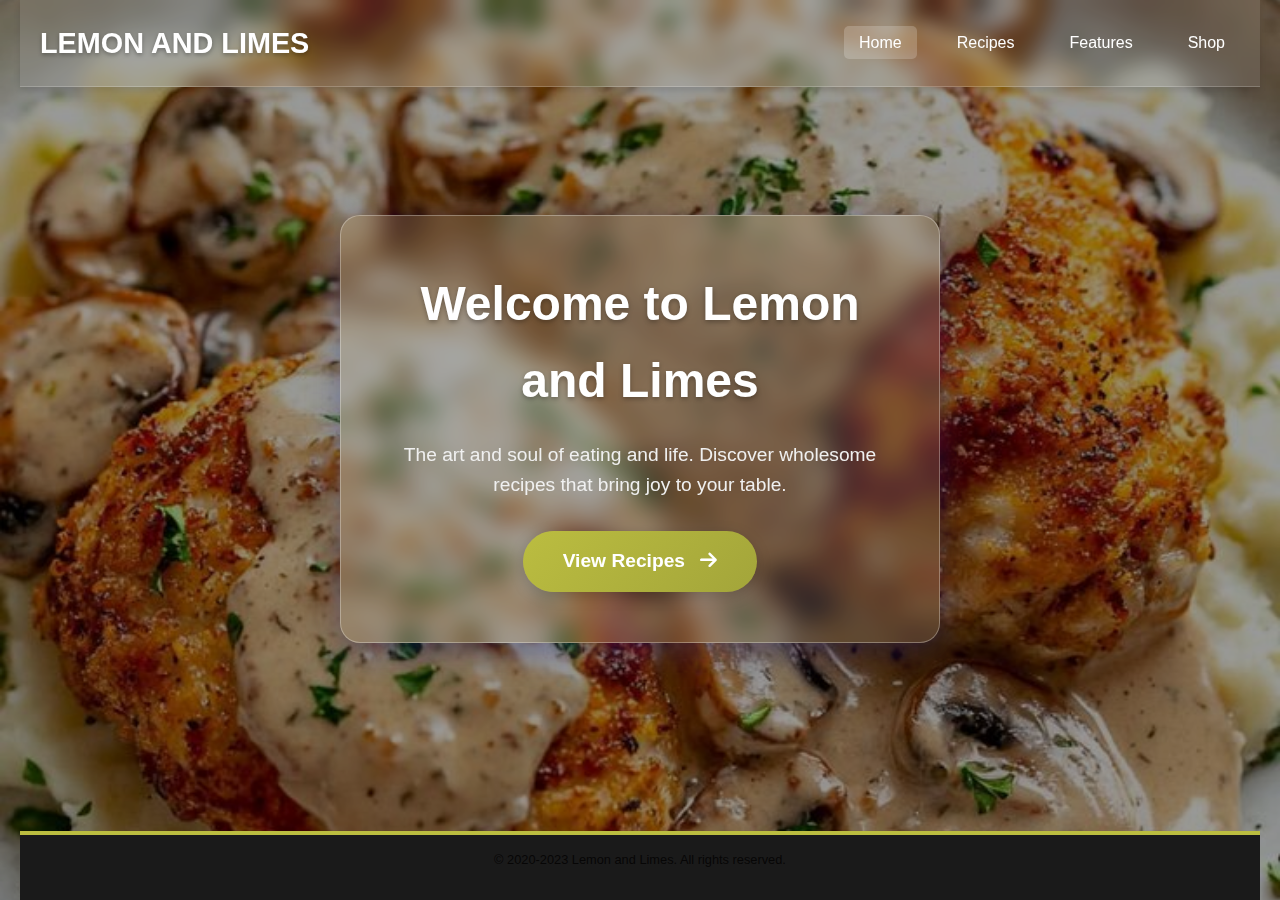
<file: index.html>
<!DOCTYPE html>
<html lang="en">

<head>
    <meta charset="UTF-8">
    <meta name="viewport" content="width=device-width, initial-scale=1.0">
    <title>Lemon and Limes - Home</title>
    <link rel="stylesheet" href="style.css">
    <!-- Font Awesome for arrow icon -->
    <link rel="stylesheet" href="https://cdnjs.cloudflare.com/ajax/libs/font-awesome/6.0.0/css/all.min.css">
</head>

<body class="home-body">
    <header class="glass-header">
        <h1 class="heading">LEMON AND LIMES</h1>
        <nav>
            <ul>
                <li><a href="index.html" class="Link active">Home</a></li>
                <li><a href="recipes.html" class="Link">Recipes</a></li>
                <li><a href="#" class="Link">Features</a></li>
                <li><a href="#" class="Link">Shop</a></li>
            </ul>
        </nav>
    </header>

    <main class="hero-section">
        <div class="glass-card">
            <h2>Welcome to Lemon and Limes</h2>
            <p class="hero-text">The art and soul of eating and life. Discover wholesome recipes that bring joy to your
                table.</p>
            <a href="recipes.html" class="cta-button">View Recipes <i class="fas fa-arrow-right"></i></a>
        </div>
    </main>

    <footer class="glass-footer">
        <p>&copy; 2020-2023 Lemon and Limes. All rights reserved.</p>
    </footer>
</body>

</html>
</file>
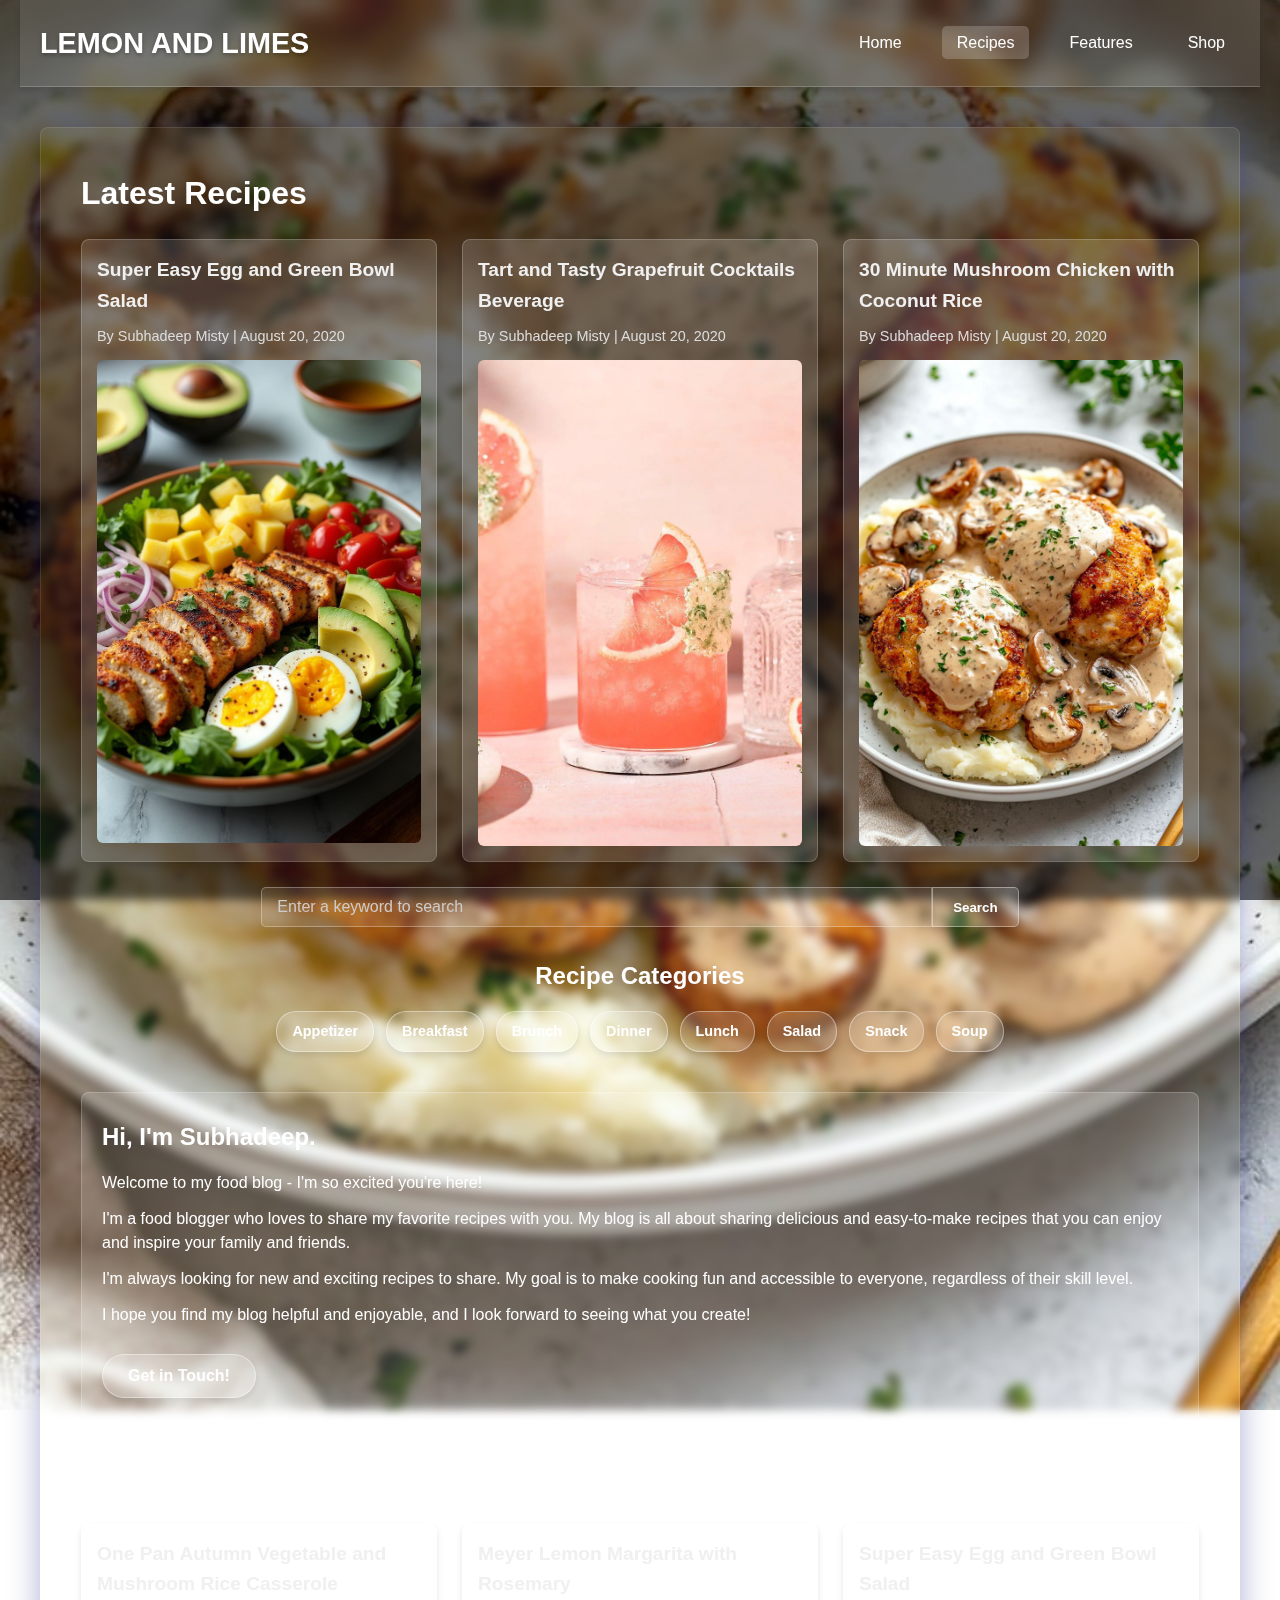
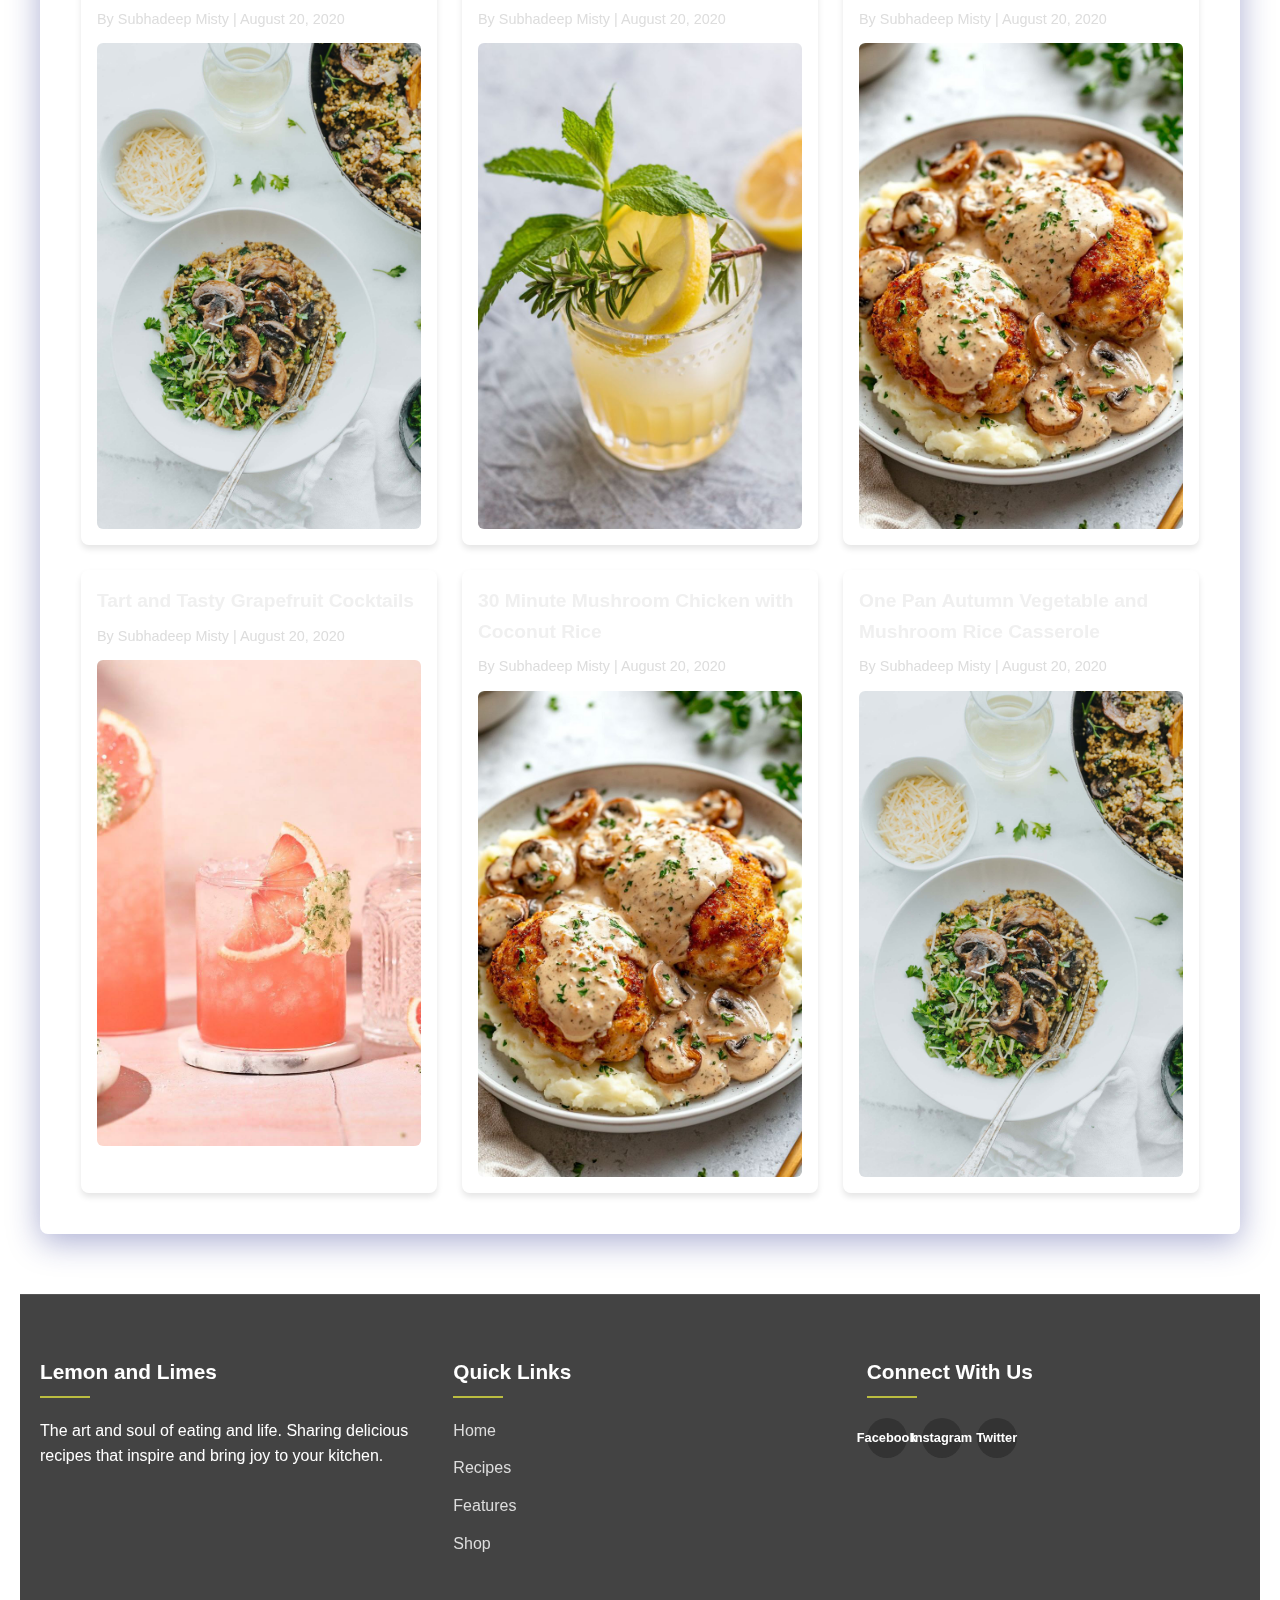
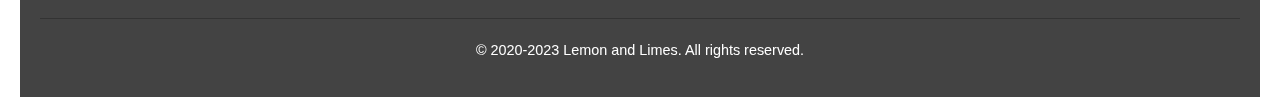
<file: recipes.html>
<!DOCTYPE html>
<html lang="en">

<head>
    <meta charset="UTF-8">
    <meta name="viewport" content="width=device-width, initial-scale=1.0">
    <title>Recipe front page</title>
    <link rel="stylesheet" href="style.css">
</head>

<body class="recipes-body">
    <header class="glass-header">
        <h1 class="heading">LEMON AND LIMES</h1>
        <nav>
            <ul>
                <li><a href="index.html" class="Link">Home</a></li>
                <li><a href="recipes.html" class="Link active">Recipes</a></li>
                <li><a href="#" class="Link">Features</a></li>
                <li><a href="#" class="Link">Shop</a></li>
            </ul>
        </nav>
    </header>
    <main>
        <section class="Recipes">
            <h1>Latest Recipes</h1>
            <div class="recipe-list">
                <article>
                    <h2>Super Easy Egg and Green Bowl Salad</h2>
                    <p>By Subhadeep Misty | August 20, 2020</p>
                    <img src="img/protein-packed grilled chicken salad bowl – a wholesome meal!.jpg"
                        alt="Egg and Green Bowl Salad" class="recipe-image">
                </article>
                <article>
                    <h2>Tart and Tasty Grapefruit Cocktails Beverage</h2>
                    <p>By Subhadeep Misty | August 20, 2020</p>
                    <img src="img/paloma mocktail recipe.jpg" alt="Grapefruit Cocktail" class="recipe-image">
                </article>
                <article>
                    <h2>30 Minute Mushroom Chicken with Coconut Rice</h2>
                    <p>By Subhadeep Misty | August 20, 2020</p>
                    <img src="img/chicken with garlic mushroom sauce.jpg" alt="Mushroom Chicken with Coconut Rice"
                        class="recipe-image">
                </article>
            </div>
        </section>
        <br>
        <section class="search-recipes">
            <div class="search">
                <form>
                    <input type="search" placeholder="Enter a keyword to search" id="search-input"
                        aria-label="Search recipes" required>
                    <button type="submit" aria-label="Submit search">Search</button>
                </form>
            </div>

            <div class="category-list">
                <h2>Recipe Categories</h2>
                <ul>
                    <a href="#" class="category-link">Appetizer</a>
                    <a href="#" class="category-link">Breakfast</a>
                    <a href="#" class="category-link">Brunch</a>
                    <a href="#" class="category-link">Dinner</a>
                    <a href="#" class="category-link">Lunch</a>
                    <a href="#" class="category-link">Salad</a>
                    <a href="#" class="category-link">Snack</a>
                    <a href="#" class="category-link">Soup</a>
                </ul>
            </div>
        </section>

        <section class="about">
            <h2>Hi, I'm Subhadeep.</h2>
            <p>Welcome to my food blog - I'm so excited you're here!</p>
            <p>I'm a food blogger who loves to share my favorite recipes with you. My blog is all about sharing
                delicious and easy-to-make recipes that you can enjoy and inspire your family and friends.</p>
            <p>I'm always looking for new and exciting recipes to share. My goal is to make cooking fun and accessible
                to everyone, regardless of their skill level.</p>
            <p>I hope you find my blog helpful and enjoyable, and I look forward to seeing what you create!</p>
            <button class="say-hello">Get in Touch!</button>
        </section>

        <section class="latest-recipes">
            <h2>Latest Recipes</h2>
            <div class="recipe-grid">
                <article>
                    <h3>One Pan Autumn Vegetable and Mushroom Rice Casserole</h3>
                    <p>By Subhadeep Misty | August 20, 2020</p>
                    <!-- Missing image: Vegetable and Mushroom Rice.jpg - Placeholder or keeping broken link? I'll keep it broken but fixed slashes if file appears later, or use a placeholder if requested. For now, matching pattern. -->
                    <img src="img/Vegetable and Mushroom Rice.jpg" alt="Egg and Green Bowl Salad" class="recipe-image">
                </article>
                <article>
                    <h3>Meyer Lemon Margarita with Rosemary</h3>
                    <p>By Subhadeep Misty | August 20, 2020</p>
                    <img src="img/rosemary & mint lemonade mocktail.jpg" alt="Grapefruit Cocktail" class="recipe-image">
                </article>
                <article>
                    <h3>Super Easy Egg and Green Bowl Salad</h3>
                    <p>By Subhadeep Misty | August 20, 2020</p>
                    <img src="img/chicken with garlic mushroom sauce.jpg" alt="Mushroom Chicken with Coconut Rice"
                        class="recipe-image">
                </article>
                <article>
                    <h3>Tart and Tasty Grapefruit Cocktails</h3>
                    <p>By Subhadeep Misty | August 20, 2020</p>
                    <img src="img/paloma mocktail recipe.jpg" alt="Egg and Green Bowl Salad" class="recipe-image">
                </article>
                <article>
                    <h3>30 Minute Mushroom Chicken with Coconut Rice</h3>
                    <p>By Subhadeep Misty | August 20, 2020</p>
                    <img src="img/chicken with garlic mushroom sauce.jpg" alt="Egg and Green Bowl Salad"
                        class="recipe-image">
                </article>
                <article>
                    <h3>One Pan Autumn Vegetable and Mushroom Rice Casserole</h3>
                    <p>By Subhadeep Misty | August 20, 2020</p>
                    <!-- Missing image -->
                    <img src="img/Vegetable and Mushroom Rice.jpg" alt="Egg and Green Bowl Salad" class="recipe-image">
                </article>
            </div>
        </section>
    </main>

    <footer>
        <div class="footer-container">
            <div class="footer-section brand">
                <h3>Lemon and Limes</h3>
                <p>The art and soul of eating and life. Sharing delicious recipes that inspire and bring joy to your
                    kitchen.</p>
            </div>

            <div class="footer-section links">
                <h3>Quick Links</h3>
                <ul>
                    <li><a href="index.html">Home</a></li>
                    <li><a href="recipes.html">Recipes</a></li>
                    <li><a href="#">Features</a></li>
                    <li><a href="#">Shop</a></li>
                </ul>
            </div>

            <div class="footer-section contact">
                <h3>Connect With Us</h3>
                <div class="social-media">
                    <a href="https://www.facebook.com" class="social-link" target="_blank"
                        rel="noopener noreferrer">Facebook</a>
                    <a href="https://www.instagram.com" class="social-link" target="_blank"
                        rel="noopener noreferrer">Instagram</a>
                    <a href="https://www.twitter.com" class="social-link" target="_blank"
                        rel="noopener noreferrer">Twitter</a>
                </div>
            </div>
        </div>

        <div class="footer-bottom">
            <p>&copy; 2020-2023 Lemon and Limes. All rights reserved.</p>
        </div>
    </footer>
</body>

</html>
</file>
<file: style.css>
/* Reset and base styles */
* {
    box-sizing: border-box;
    margin: 0;
    padding: 0;
}

body {
    font-family: 'Segoe UI', Tahoma, Geneva, Verdana, sans-serif;
    line-height: 1.6;
    background-color: #f9f9f9;
    color: #333;
    padding: 0 20px;
}

h1,
h2,
h3 {
    margin-bottom: 10px;
    color: #020101;
}

p {
    margin-bottom: 15px;
    color: #070606;
}

/* Header */
header {
    background-color: #bbbd40;
    color: #a74c4c;
    padding: 30px 20px;
    text-align: center;
    box-shadow: 0 2px 5px rgba(0, 0, 0, 0.1);
}

header .heading {
    font-size: 2.5rem;
    margin-bottom: 5px;
    font-weight: 700;
}

header .subheadline {
    font-size: 1.2rem;
    font-style: italic;
}

/* Navigation */
nav ul {
    list-style: none;
    display: flex;
    justify-content: center;
    gap: 30px;
    margin-top: 20px;
    padding: 0;
}

nav ul li a {
    text-decoration: none;
    color: #000000;
    font-weight: 600;
    font-size: 1rem;
    padding: 8px 15px;
    border-radius: 5px;
    transition: background-color 0.3s ease;
}

nav ul li a:hover,
nav ul li a:focus {
    background-color: #a3a53a;
    outline: none;
}

/* Main content */
main {
    max-width: 1200px;
    margin: 30px auto;
    background-color: #fff;
    padding: 30px;
    box-shadow: 0 2px 8px rgba(0, 0, 0, 0.1);
    border-radius: 8px;
}

/* Recipe list and grid */
.recipe-list,
.recipe-grid {
    display: grid;
    grid-template-columns: repeat(auto-fit, minmax(280px, 1fr));
    gap: 25px;
    margin-top: 20px;
}

.recipe-list article,
.recipe-grid article {
    background-color: #fafafa;
    border: 1px solid #ddd;
    border-radius: 8px;
    padding: 15px;
    box-shadow: 0 1px 3px rgba(0, 0, 0, 0.05);
    transition: box-shadow 0.3s ease;
}

.recipe-list article:hover,
.recipe-grid article:hover {
    box-shadow: 0 4px 12px rgba(0, 0, 0, 0.1);
}

.recipe-list article h2,
.recipe-grid article h3 {
    font-size: 1.2rem;
    margin-bottom: 8px;
    color: #333;
}

.recipe-list article p,
.recipe-grid article p {
    font-size: 0.9rem;
    color: #777;
    margin-bottom: 12px;
}

/* Recipe images */
.recipe-image {
    width: 100%;
    height: auto;
    border-radius: 6px;
    display: block;
    margin-top: 10px;
}

/* Search form */
.search form {
    display: flex;
    justify-content: center;
    margin-bottom: 30px;
}

#search-input {
    width: 60%;
    padding: 10px 15px;
    font-size: 1rem;
    border: 1px solid #bbb;
    border-radius: 5px 0 0 5px;
    outline: none;
    transition: border-color 0.3s ease;
}

#search-input:focus {
    border-color: #050505;
}

.search button {
    padding: 10px 20px;
    background-color: #bbbd40;
    border: none;
    color: white;
    font-weight: 600;
    cursor: pointer;
    border-radius: 0 5px 5px 0;
    transition: background-color 0.3s ease;
}

.search button:hover,
.search button:focus {
    background-color: #a3a53a;
    outline: none;
}

/* Category list */
.category-list {
    text-align: center;
    margin-bottom: 40px;
}

.category-list h2 {
    margin-bottom: 15px;
    color: #444;
}

.category-list ul {
    list-style: none;
    padding: 0;
    display: flex;
    flex-wrap: wrap;
    justify-content: center;
    gap: 12px;
}

.category-link {
    display: inline-block;
    background-color: #bbbd40;
    color: white;
    padding: 8px 15px;
    border-radius: 20px;
    text-decoration: none;
    font-weight: 600;
    font-size: 0.9rem;
    transition: background-color 0.3s ease;
}

.category-link:hover,
.category-link:focus {
    background-color: #a3a53a;
    outline: none;
}

/* About section */
.about {
    background-color: #f0f0d8;
    padding: 25px 20px;
    border-radius: 8px;
    margin-bottom: 40px;
    color: #444;
}

.about h2 {
    margin-bottom: 15px;
}

.about p {
    margin-bottom: 12px;
    font-size: 1rem;
    line-height: 1.5;
}

/* Button in about */
.say-hello {
    background-color: #bbbd40;
    color: white;
    border: none;
    padding: 12px 25px;
    font-size: 1rem;
    font-weight: 700;
    border-radius: 30px;
    cursor: pointer;
    transition: background-color 0.3s ease;
    margin-top: 15px;
}

.say-hello:hover,
.say-hello:focus {
    background-color: #a3a53a;
    outline: none;
}

/* Footer */
/* Footer */
footer {
    background-color: #1a1a1a;
    color: #e0e0e0;
    padding: 60px 20px 20px;
    margin-top: 60px;
    border-top: 4px solid #bbbd40;
}

.footer-container {
    max-width: 1200px;
    margin: 0 auto;
    display: grid;
    grid-template-columns: repeat(auto-fit, minmax(250px, 1fr));
    gap: 40px;
    text-align: left;
}

.footer-section h3 {
    color: #bbbd40;
    font-size: 1.3rem;
    margin-bottom: 20px;
    position: relative;
    padding-bottom: 10px;
}

.footer-section h3::after {
    content: '';
    position: absolute;
    left: 0;
    bottom: 0;
    width: 50px;
    height: 2px;
    background-color: #bbbd40;
}

.footer-section p {
    color: #aaa;
    line-height: 1.6;
    margin-bottom: 0;
}

.footer-section.links ul {
    list-style: none;
    padding: 0;
}

.footer-section.links ul li {
    margin-bottom: 12px;
}

.footer-section.links ul li a {
    color: #ddd;
    text-decoration: none;
    transition: color 0.3s ease, padding-left 0.3s ease;
    display: inline-block;
}

.footer-section.links ul li a:hover {
    color: #bbbd40;
    padding-left: 8px;
}

.social-media {
    display: flex;
    gap: 15px;
    margin-top: 10px;
}

.social-link {
    display: inline-flex;
    justify-content: center;
    align-items: center;
    width: 40px;
    height: 40px;
    background-color: #333;
    color: #fff;
    border-radius: 50%;
    text-decoration: none;
    font-weight: 600;
    font-size: 0.8rem;
    /* Use smaller font or icons if available */
    transition: background-color 0.3s ease, transform 0.3s ease;
}

.social-link:hover {
    background-color: #bbbd40;
    transform: translateY(-3px);
    color: #fff;
}

.footer-bottom {
    border-top: 1px solid #333;
    margin-top: 50px;
    padding-top: 20px;
    text-align: center;
    color: #777;
    font-size: 0.9rem;
}

/* Responsive adjustments */
@media (max-width: 768px) {
    nav ul {
        flex-direction: column;
        gap: 15px;
    }

    #search-input {
        width: 100%;
        margin-bottom: 10px;
        border-radius: 5px;
    }

    .search form {
        flex-direction: column;
        align-items: stretch;
    }

    .category-list ul {
        flex-direction: column;
        gap: 10px;
    }
}

/* Home Page Specific Styles */
.home-body {
    background: url('img/chicken with garlic mushroom sauce.jpg') no-repeat center center fixed;
    background-size: cover;
    height: 100vh;
    overflow: hidden;
    /* Prevent scrolling on landing page */
    display: flex;
    flex-direction: column;
}

.home-body::before {
    content: '';
    position: absolute;
    top: 0;
    left: 0;
    width: 100%;
    height: 100%;
    background: rgba(0, 0, 0, 0.4);
    /* Dark overlay for better text contrast */
    z-index: -1;
}

.glass-header {
    background: rgba(255, 255, 255, 0.1);
    backdrop-filter: blur(10px);
    -webkit-backdrop-filter: blur(10px);
    border-bottom: 1px solid rgba(255, 255, 255, 0.2);
    padding: 20px;
    display: flex;
    justify-content: space-between;
    align-items: center;
    color: white;
    box-shadow: 0 4px 6px rgba(0, 0, 0, 0.1);
}

.glass-header .heading {
    color: white;
    margin: 0;
    font-size: 1.8rem;
    text-shadow: 0 2px 4px rgba(0, 0, 0, 0.3);
}

.glass-header nav ul {
    margin: 0;
    gap: 25px;
}

.glass-header nav ul li a {
    color: white;
    font-weight: 500;
}

.glass-header nav ul li a:hover,
.glass-header nav ul li a.active {
    background-color: rgba(255, 255, 255, 0.2);
}

.hero-section {
    flex: 1;
    display: flex;
    justify-content: center;
    align-items: center;
    max-width: none;
    background: transparent;
    box-shadow: none;
    margin: 0;
    padding: 20px;
}

.glass-card {
    background: rgba(255, 255, 255, 0.15);
    backdrop-filter: blur(12px);
    -webkit-backdrop-filter: blur(12px);
    border: 1px solid rgba(255, 255, 255, 0.3);
    padding: 50px;
    border-radius: 20px;
    text-align: center;
    color: white;
    max-width: 600px;
    box-shadow: 0 8px 32px 0 rgba(31, 38, 135, 0.37);
    animation: fadeInUp 1s ease-out;
}

.glass-card h2 {
    font-size: 3rem;
    margin-bottom: 20px;
    color: white;
    text-shadow: 0 2px 5px rgba(0, 0, 0, 0.3);
}

.hero-text {
    font-size: 1.2rem;
    margin-bottom: 30px;
    color: #f0f0f0;
}

.cta-button {
    display: inline-block;
    padding: 15px 40px;
    background: linear-gradient(135deg, #bbbd40 0%, #a3a53a 100%);
    color: white;
    text-decoration: none;
    font-size: 1.2rem;
    font-weight: bold;
    border-radius: 50px;
    transition: transform 0.3s ease, box-shadow 0.3s ease;
    box-shadow: 0 4px 15px rgba(0, 0, 0, 0.2);
}

.cta-button:hover {
    transform: translateY(-3px);
    box-shadow: 0 6px 20px rgba(0, 0, 0, 0.3);
}

.cta-button i {
    margin-left: 10px;
}

.glass-footer {
    text-align: center;
    color: rgba(255, 255, 255, 0.7);
    padding: 15px;
    font-size: 0.8rem;
}

@keyframes fadeInUp {
    from {
        opacity: 0;
        transform: translateY(30px);
    }

    to {
        opacity: 1;
        transform: translateY(0);
    }
}

/* Responsive adjustments for Home */
@media (max-width: 768px) {
    .glass-header {
        flex-direction: column;
        gap: 15px;
    }

    .glass-card {
        padding: 30px;
        margin: 10px;
    }

    .glass-card h2 {
        font-size: 2rem;
    }
}

/* Recipes Page Specific Styles */
.recipes-body {
    background: url('img/chicken with garlic mushroom sauce.jpg') no-repeat center center fixed;
    background-size: cover;
    color: white;
    /* Default text white for contrast against dark overlay */
}

.recipes-body::before {
    content: '';
    position: fixed;
    /* Fixed to cover scroll */
    top: 0;
    left: 0;
    width: 100%;
    height: 100%;
    background: rgba(0, 0, 0, 0.6);
    /* Darker overlay for content readability */
    z-index: -1;
}

/* Glass Header Styles for Recipes Page */
.recipes-body header {
    background: rgba(255, 255, 255, 0.1);
    backdrop-filter: blur(10px);
    -webkit-backdrop-filter: blur(10px);
    border-bottom: 1px solid rgba(255, 255, 255, 0.2);
    box-shadow: 0 4px 6px rgba(0, 0, 0, 0.1);
    color: white;
}

.recipes-body header .heading,
.recipes-body header .subheadline,
.recipes-body header nav ul li a {
    color: white;
    /* Ensure header text is white */
}

.recipes-body header nav ul li a:hover {
    background-color: rgba(255, 255, 255, 0.2);
}

/* Main Content Glass Container */
.recipes-body main {
    background: rgba(255, 255, 255, 0.05);
    /* Very subtle background */
    backdrop-filter: blur(5px);
    -webkit-backdrop-filter: blur(5px);
    border: 1px solid rgba(255, 255, 255, 0.1);
    box-shadow: 0 8px 32px 0 rgba(31, 38, 135, 0.37);
    padding: 40px;
    margin-top: 40px;
}

.recipes-body h1,
.recipes-body h2,
.recipes-body h3,
.recipes-body p {
    color: white;
    /* Override default dark colors */
}

/* Recipe Cards Glass Styling */
.recipes-body .recipe-list article,
.recipes-body .recipe-grid article {
    background: rgba(255, 255, 255, 0.1);
    backdrop-filter: blur(10px);
    -webkit-backdrop-filter: blur(10px);
    border: 1px solid rgba(255, 255, 255, 0.2);
    box-shadow: 0 4px 6px rgba(0, 0, 0, 0.1);
    transition: transform 0.3s ease, background 0.3s ease;
}

.recipes-body .recipe-list article:hover,
.recipes-body .recipe-grid article:hover {
    background: rgba(255, 255, 255, 0.15);
    transform: translateY(-5px);
}

.recipes-body .recipe-list article h2,
.recipes-body .recipe-grid article h3 {
    color: #f0f0f0;
    /* Lighter text for titles */
}

.recipes-body .recipe-list article p,
.recipes-body .recipe-grid article p {
    color: #ddd;
    /* Lighter text for descriptions */
}

/* About Section Glass */
.recipes-body .about {
    background: rgba(255, 255, 255, 0.1);
    backdrop-filter: blur(10px);
    border: 1px solid rgba(255, 255, 255, 0.2);
    color: white;
}

.recipes-body .about h2,
.recipes-body .about p {
    color: white;
}

/* Search Input Styling */
.recipes-body #search-input {
    background: rgba(255, 255, 255, 0.1);
    border: 1px solid rgba(255, 255, 255, 0.3);
    color: white;
}

.recipes-body #search-input::placeholder {
    color: #ccc;
}

.recipes-body #search-input:focus {
    background: rgba(255, 255, 255, 0.2);
    outline: none;
    border-color: #fff;
}

/* Categories */
.recipes-body .category-list h2 {
    color: white;
}

/* Footer Glass Override */
.recipes-body footer {
    background: rgba(20, 20, 20, 0.8);
    /* Semi-transparent dark bg */
    backdrop-filter: blur(10px);
    border-top: 1px solid rgba(255, 255, 255, 0.1);
    margin-top: 60px;
}

/* Glassy Buttons for Recipes Page */
.recipes-body .search button,
.recipes-body .category-link,
.recipes-body .say-hello {
    background: rgba(255, 255, 255, 0.1);
    backdrop-filter: blur(5px);
    -webkit-backdrop-filter: blur(5px);
    border: 1px solid rgba(255, 255, 255, 0.4);
    color: white;
    box-shadow: 0 4px 6px rgba(0, 0, 0, 0.1);
    transition: all 0.3s ease;
}

.recipes-body .search button:hover,
.recipes-body .category-link:hover,
.recipes-body .say-hello:hover {
    background: rgba(187, 189, 64, 0.4);
    /* Theme color semi-transparent */
    border-color: #bbbd40;
    transform: translateY(-2px);
    box-shadow: 0 6px 12px rgba(0, 0, 0, 0.2);
    text-shadow: 0 1px 2px rgba(0, 0, 0, 0.3);
}

.recipes-body .search button {
    border-radius: 0 5px 5px 0;
    /* Keep original shape */
}

/* Ensure Category link pills shape */
.recipes-body .category-link {
    border-radius: 20px;
}
</file>
